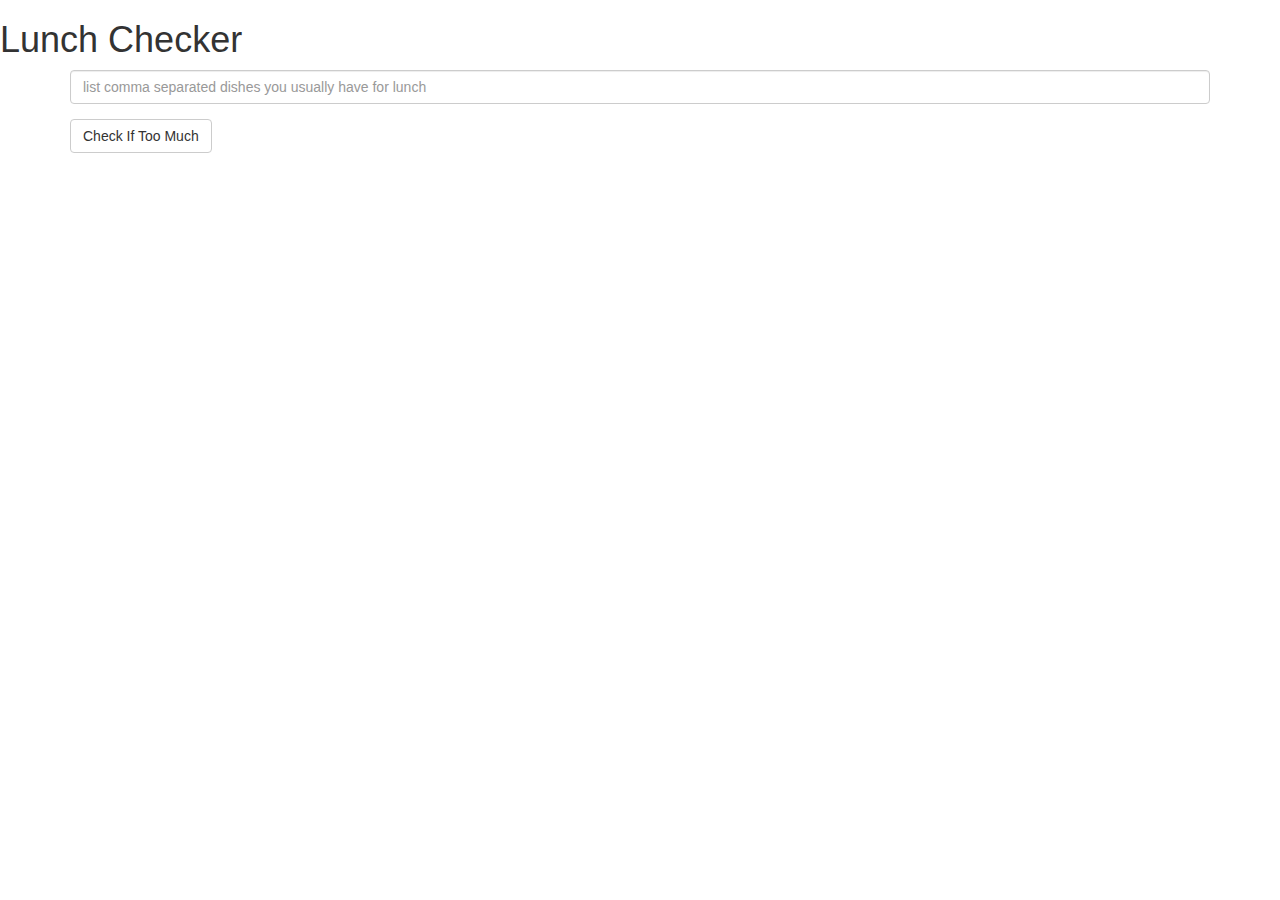
<file: module1_solution/index.html>
<!doctype html>
<html lang="en">
  <head>
    <title>Lunch Checker</title>
    <meta name="viewport" content="width=device-width, initial-scale=1">
    <link rel="stylesheet" href="styles/bootstrap.min.css">
    <style>
      .message { font-size: 1.3em; font-weight: bold; }
    </style>
  </head>
<body ng-app="LunchCheck">

     <h1>Lunch Checker</h1>
   <div class="container" ng-controller="LunchCheckController">
         <div class="form-group">
             <input id="lunch-menu" type="text" ng-model="menu"
             placeholder="list comma separated dishes you usually have for lunch"
             class="form-control">
         </div>
         <div class="form-group">
             <button class="btn btn-default" ng-click="sayMessage()">Check If Too Much</button>
         </div>
         <div class="form-group message">
        <span ng-bind="message"></span>
         </div>
   </div>
<script src="angular.min.js"></script>
<script src="app.js"></script>
</body>
</html>
</file>
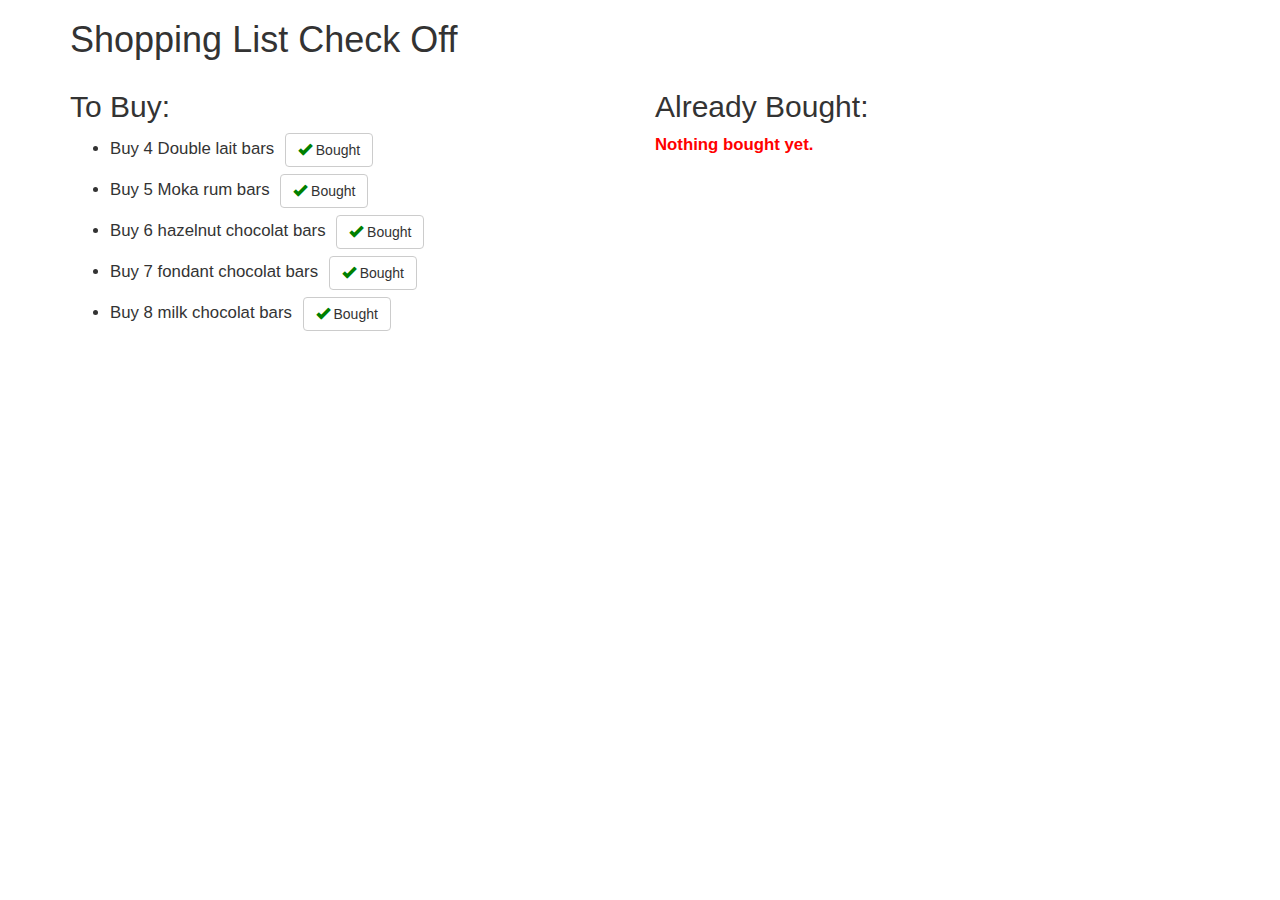
<file: module2_solution/index.html>
<!doctype html>
<html lang="en">
  <head>
    <title>Shopping List Check Off</title>
    <meta name="viewport" content="width=device-width, initial-scale=1">
    <link rel="stylesheet" href="styles/bootstrap.min.css">
    <style>
      .emptyMessage {
        font-weight: bold;
        color: red;
        font-size: 1.2em;
      }
      li {
        margin-bottom: 7px;
        font-size: 1.2em;
      }
      li > button {
        margin-left: 6px;
      }
      button > span {
        color: green;
      }
    </style>
  </head>
<body ng-app="ShoppingListCheckOff">
  <div class="container">
  <h1>Shopping List Check Off</h1>

  <div class="row">

    <!-- To Buy List -->
    <div class="col-md-6" ng-controller="ToBuyController as toBuy">
     <h2>To Buy:</h2>
     <ul >
       <li ng-repeat="item in toBuy.list">Buy <span ng-bind="item.quantity"></span> <span ng-bind="item.name"></span>s <button class="btn btn-default" ng-click ="toBuy.buy($index)"><span class="glyphicon glyphicon-ok"></span> Bought</button></li>
     </ul>
     <div class="emptyMessage" ng-if="toBuy.hasAnEmptyList.isTrue">Everything is bought!</div>
    </div>

    <!-- Already Bought List -->
    <div class="col-md-6" ng-controller="AlreadyBoughtController as alreadyBought">
     <h2>Already Bought:</h2>
     <ul>
       <li ng-repeat="item in alreadyBought.list">  Bought <span ng-bind="item.quantity"></span> <span ng-bind="item.name"></span> </li>
     </ul>
    
     <div class="emptyMessage" ng-if="alreadyBought.hasAnEmptyList.isTrue">Nothing bought yet.</div>
    </div>
  </div>
</div>
<script src="angular.min.js"></script>
<script src="app.js"></script>
</body>
</html>
</file>
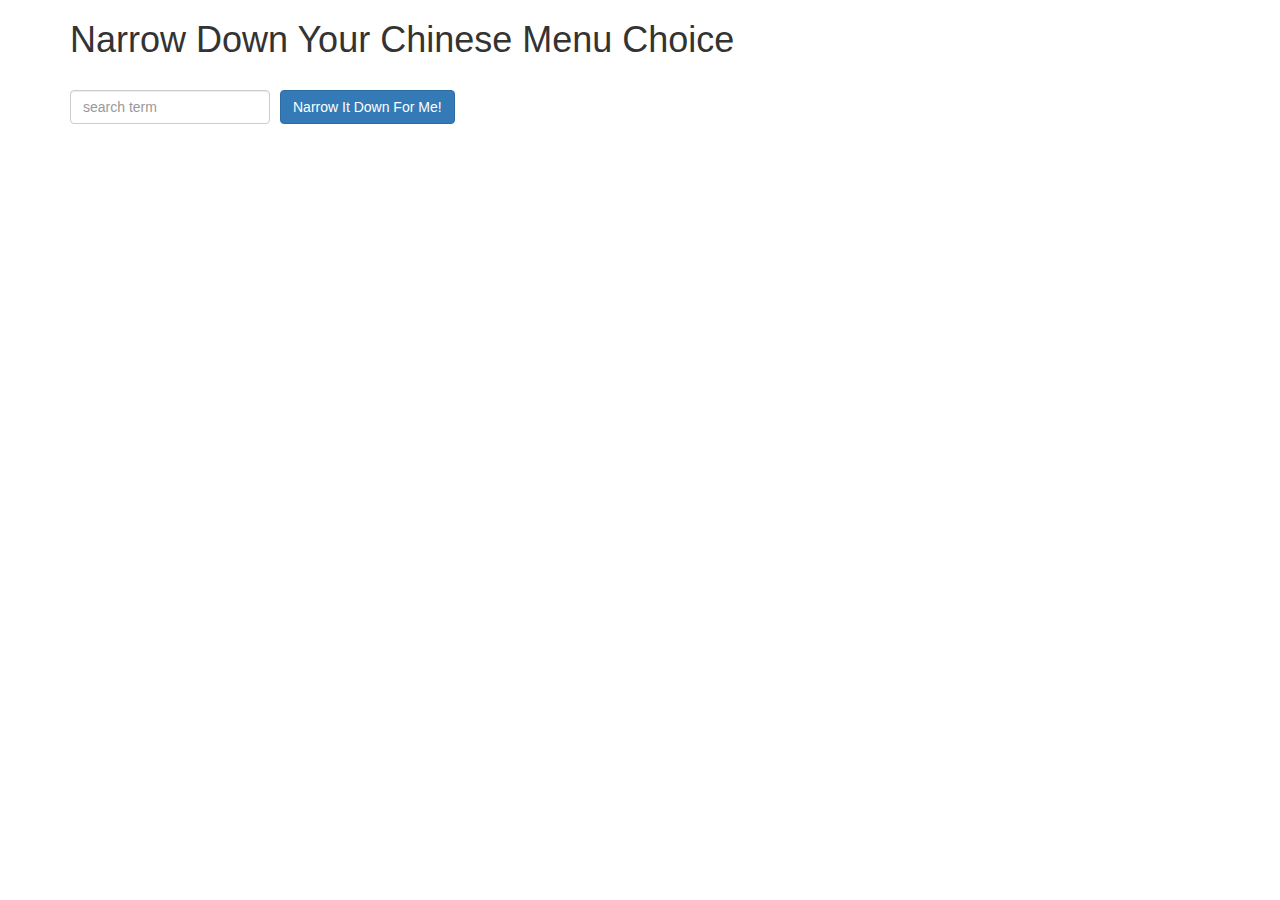
<file: module3_solution/index.html>
<!doctype html>
<html lang="en">
<head>
  <title>Narrow Down Your Menu Choice</title>
  <meta name="viewport" content="width=device-width, initial-scale=1">
  <link rel="stylesheet" href="styles/bootstrap.min.css">
  <link rel="stylesheet" href="styles/styles.css">
</head>
<body ng-app="NarrowItDownApp">
  <div class="container" ng-controller="NarrowItDownController as searchForm">
    <h1>Narrow Down Your Chinese Menu Choice</h1>

    <div class="form-group" >
      <input type="text" ng-model="searchForm.searchTerm" placeholder="search term" class="form-control">
    </div>
    <div class="form-group narrow-button">
      <button class="btn btn-primary" ng-click="searchForm.searchForFood(searchForm.searchTerm);" >Narrow It Down For Me!</button>
    </div>

      <!-- Bonus loader (see Bonus section of the assignment) -->
    <items-loader-indicator></items-loader-indicator>

    <!-- found-items should be implemented as a component -->
    <found-items found-items="searchForm.foundItems"  on-remove="searchForm.removeMenuItem(index)" ></found-items>
  </div>
  <script src="angular.min.js"></script>
  <script src="app.js"></script>
</body>
</html>
</file>
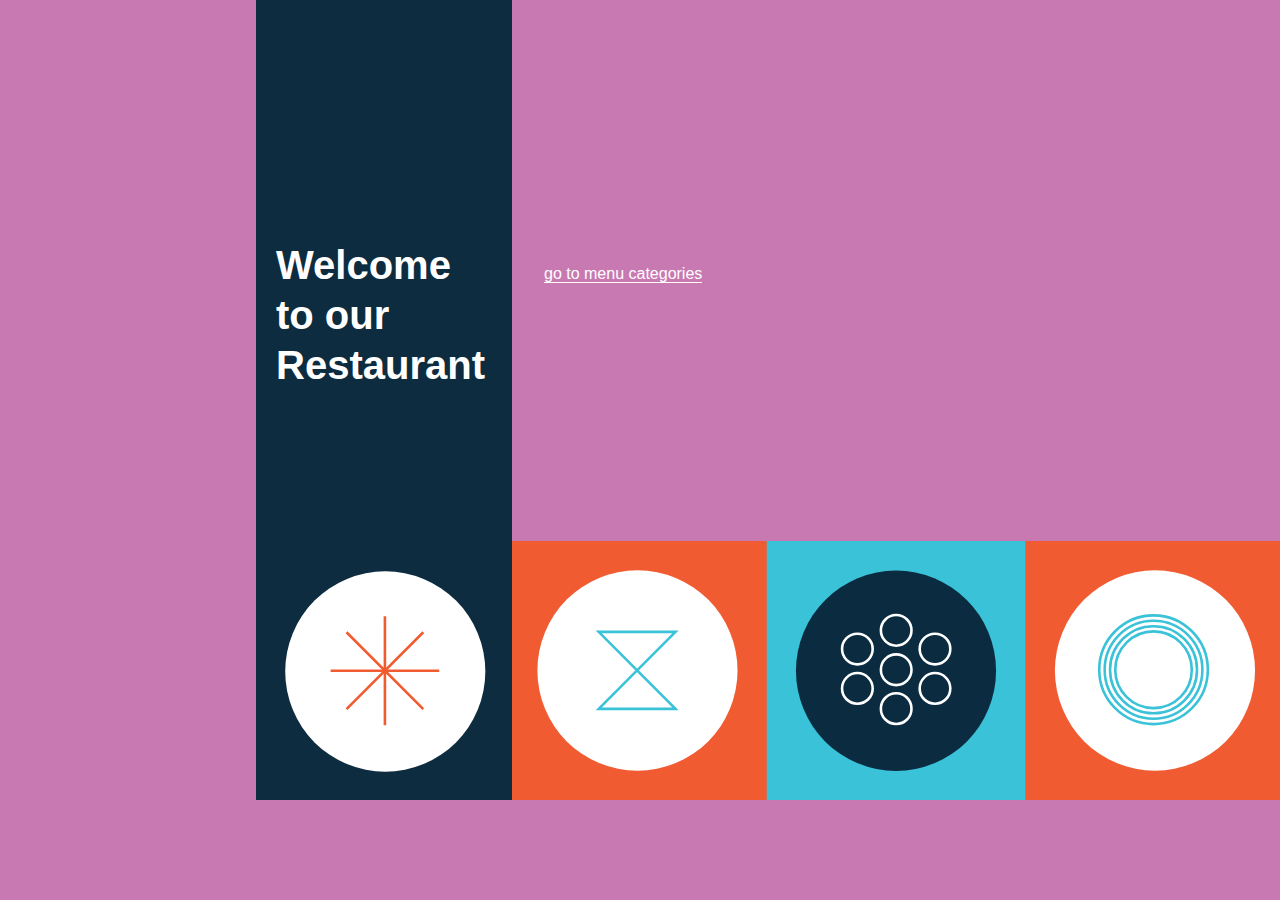
<file: module4_solution/index.html>
<!doctype html>
<html>
<head>
<meta charset="utf-8">
<title>Restaurant menu app</title>
<link rel="stylesheet" type="text/css" href="css/style.css">
</head>
<body ng-app="MenuApp">
  <div class="page-wrapper">
<ui-view></ui-view>
</div>
<script src="lib/angular.js"></script>
<script src="lib/angular-ui-router.min.js"></script>

<script src="src/menuapp/menuapp.module.js"></script>
<script src="src/menuapp/routes.js"></script>
<script src="src/menuapp/categories/categoriesstatecontroller.js"></script>
<script src="src/menuapp/categories/categories.component.js"></script>
<script src="src/menuapp/items/itemsstatecontroller.js"></script>
<script src="src/menuapp/items/items.component.js"></script>

<script src="src/menudata/data.module.js"></script>
<script src="src/menudata/menudata.service.js"></script>
</body>
</html>
</file>
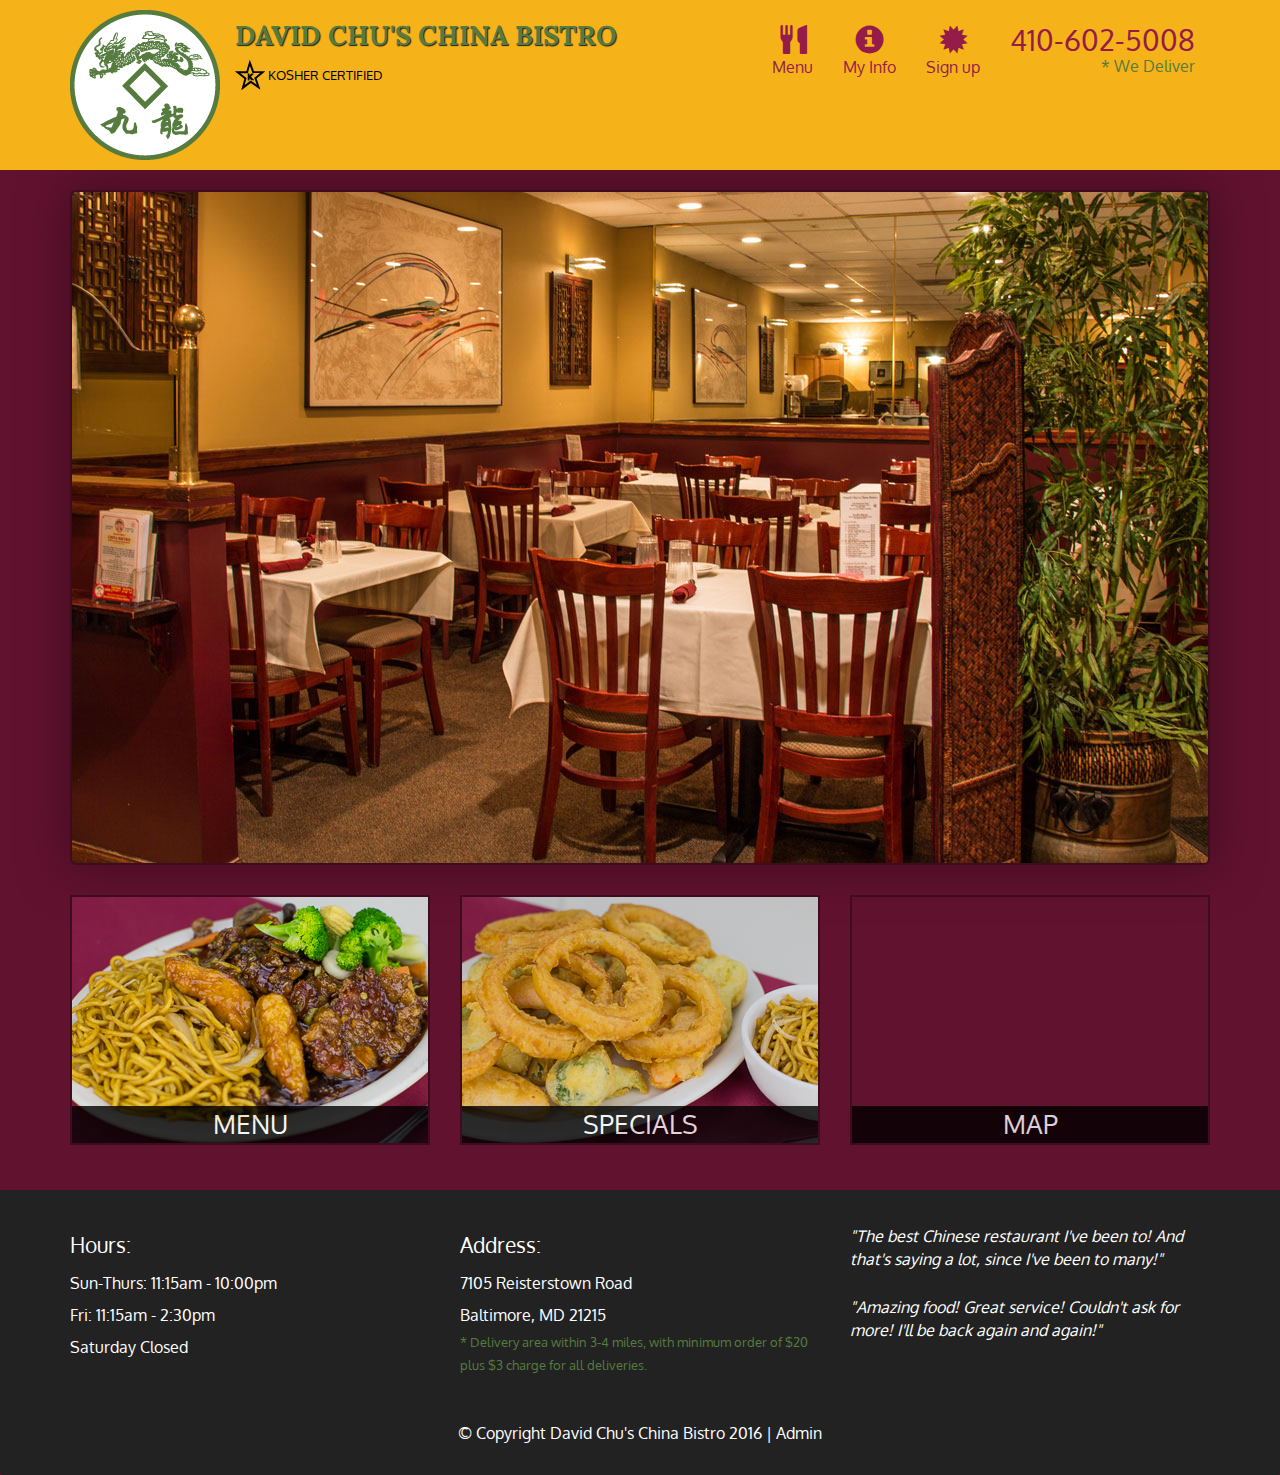
<file: module5_solution/index.html>
<!DOCTYPE html>
<html lang="en">
  <head>
    <meta charset="utf-8">
    <meta http-equiv="X-UA-Compatible" content="IE=edge">
    <meta name="viewport" content="width=device-width, initial-scale=1">
    <title>David Chu's China Bistro</title>
    <link href='https://fonts.googleapis.com/css?family=Oxygen:400,300,700' rel='stylesheet' type='text/css'>
    <link href='https://fonts.googleapis.com/css?family=Lora' rel='stylesheet' type='text/css'>
    <link rel="stylesheet" href="css/bootstrap.min.css">
    <link rel="stylesheet" href="css/restaurant.css">
    <link rel="stylesheet" href="css/common.css">
  </head>
  <body ng-app="restaurant" ng-strict-di>

    <!-- Fixed position loading indicator -->
    <loading class="loading-indicator"></loading>

    <header>
      <nav id="header-nav" class="navbar navbar-default">
        <div class="container">
          <div class="navbar-header">
            <a href="index.html" class="pull-left visible-md visible-lg">
              <div id="logo-img" alt="Logo image"></div>
            </a>

            <div class="navbar-brand">
              <a href="index.html"><h1>David Chu's China Bistro</h1></a>
              <p>
              <img src="images/star-k-logo.png" alt="Kosher certification">
              <span>Kosher Certified</span>
              </p>
            </div>

            <button id="navbarToggle" type="button" class="navbar-toggle collapsed" data-toggle="collapse" data-target="#collapsable-nav" aria-expanded="false">
              <span class="sr-only">Toggle navigation</span>
              <span class="icon-bar"></span>
              <span class="icon-bar"></span>
              <span class="icon-bar"></span>
            </button>
          </div>

          <div id="collapsable-nav" class="collapse navbar-collapse">
            <ul id="nav-list" class="nav navbar-nav navbar-right">
              <li id="navHomeButton" class="visible-xs">
                <a href="index.html">
                  <span class="glyphicon glyphicon-home"></span> Home</a>
              </li>
              <li id="navMenuButton" ui-sref-active="active">
                <a ui-sref="public.menu">
                  <span class="glyphicon glyphicon-cutlery"></span><br class="hidden-xs"> Menu</a>
              </li>
              <li>
                <a ui-sref="public.userinfo">
                  <span class="glyphicon glyphicon-info-sign"></span><br class="hidden-xs">My Info</a>
              </li>
              <li>
                <a ui-sref="public.optin">
                  <span class="glyphicon glyphicon-certificate"></span><br class="hidden-xs">Sign up</a>
              </li>
              <li id="phone" class="hidden-xs">
                <a href="tel:410-602-5008">
                  <span>410-602-5008</span></a><div>* We Deliver</div>
              </li>
            </ul><!-- #nav-list -->
          </div><!-- .collapse .navbar-collapse -->
        </div><!-- .container -->
      </nav><!-- #header-nav -->
    </header>

    <div id="call-btn" class="visible-xs">
      <a class="btn" href="tel:410-602-5008">
        <span class="glyphicon glyphicon-earphone"></span>
        410-602-5008
      </a>
    </div>
    <div id="xs-deliver" class="text-center visible-xs">* We Deliver</div>

    <ui-view>
      <div class="text-center initial-loading">
        <h2>Loading Site...</h2>
      </div>
    </ui-view>

    <footer class="panel-footer">
      <div class="container">
        <div class="row">
          <section id="hours" class="col-sm-4">
            <span>Hours:</span><br>
            Sun-Thurs: 11:15am - 10:00pm<br>
            Fri: 11:15am - 2:30pm<br>
            Saturday Closed
            <hr class="visible-xs">
          </section>
          <section id="address" class="col-sm-4">
            <span>Address:</span><br>
            7105 Reisterstown Road<br>
            Baltimore, MD 21215
            <p>* Delivery area within 3-4 miles, with minimum order of $20 plus $3 charge for all deliveries.</p>
            <hr class="visible-xs">
          </section>
          <section id="testimonials" class="col-sm-4">
            <p>"The best Chinese restaurant I've been to! And that's saying a lot, since I've been to many!"</p>
            <p>"Amazing food! Great service! Couldn't ask for more! I'll be back again and again!"</p>
          </section>
        </div>
        <div class="text-center">
          &copy; Copyright David Chu's China Bistro 2016 |
          <a ui-sref="admin.auth">Admin</a></div>
      </div>
    </footer>

    <!-- Libs -->
    <script src="lib/jquery-2.1.4.min.js"></script>
    <script src="lib/bootstrap.min.js"></script>
    <script src="lib/angular.min.js"></script>
    <script src="lib/angular-ui-router.min.js"></script>

    <!-- Main Restaurant Module -->
    <script src="src/restaurant.module.js"></script>

    <!-- Common Module -->
    <script src="src/common/common.module.js"></script>
    <script src="src/common/loading/loading.component.js"></script>
    <script src="src/common/loading/loading.interceptor.js"></script>
    <script src="src/common/menu.service.js"></script>
        <script src='src/common/isexistinglncombination.directive.js'></script>

    <!-- Public Module -->
    <script src="src/public/public.module.js"></script>
    <script src="src/public/public.routes.js"></script>
    <script src="src/public/menu/menu.controller.js"></script>
    <script src="src/public/menu-category/menu-category.component.js"></script>
    <script src="src/public/menu-items/menu-items.controller.js"></script>
    <script src="src/public/menu-item/menu-item.component.js"></script>
<script src="src/public/newsletteroptin/optincontroller.js"></script>
<script src="src/public/userinfo/userinfo.controller.js"></script>
<script src="src/public/userinfo/registration.service.js"></script>
    <!-- ADMIN SITE -->

    <!--Application files -->

  </body>

</html>
</file>
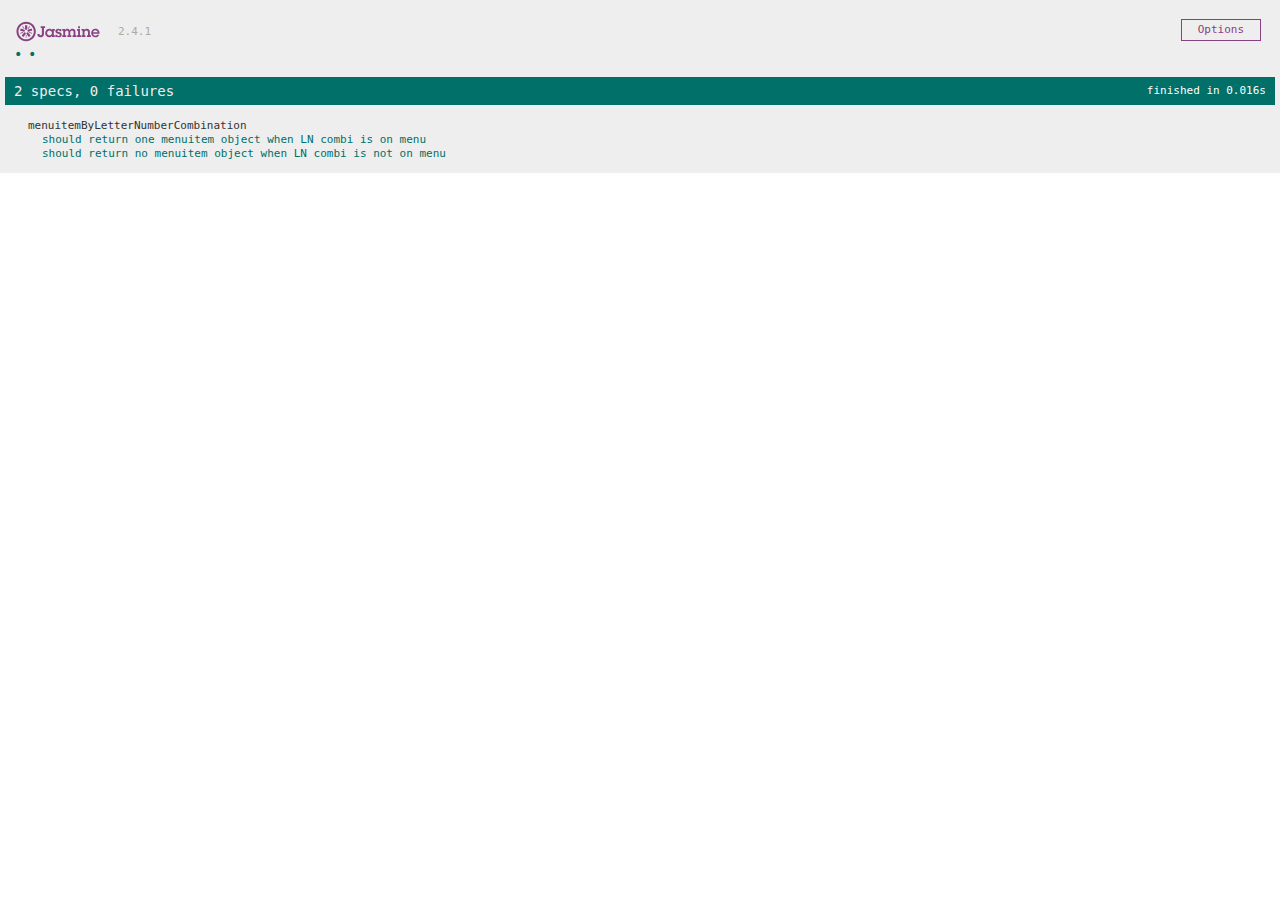
<file: module5_solution/specs/SpecRunner.html>
<!DOCTYPE html>
<html>
<head>
  <meta charset="utf-8">
  <title>Jasmine Spec Runner v2.4.1</title>

  <link rel="shortcut icon" type="image/png" href="lib/jasmine-2.4.1/jasmine_favicon.png">
  <link rel="stylesheet" href="../lib/jasmine-2.4.1/jasmine.css">

  <script src="../lib/jasmine-2.4.1/jasmine.js"></script>
  <script src="../lib/jasmine-2.4.1/jasmine-html.js"></script>
  <script src="../lib/jasmine-2.4.1/boot.js"></script>

  <!-- include source files here... -->
  <script src="../lib/angular.min.js"></script>
  <script src="../lib/angular-mocks.js"></script>
  <script src="../src/common/common.module.js"></script>
  <script src="../src/common/loading/loading.interceptor.js"></script>
  <script src="../src/common/menu.service.js"></script>
  <script src="../src/common/loading/loading.component.js"></script>

  <!-- include spec files here... -->
  <script src="../src/common/menu.spec.js"></script>

</head>

<body>
</body>
</html>
</file>
<file: module3_solution/styles/styles.css>
h1 {
  margin-bottom: 30px;
}
input[type="text"] {
  width: 200px;
  float: left;
}
.narrow-button {
  float: left;
  margin-left: 10px;
}
found-items{
  display:block;
  clear:left;
}
.loader {
  display: none;
  margin-left: 5px;
  font-size: 10px;
  float: left;
  border-top: 1.1em solid rgba(147, 147, 147, 0.2);
  border-right: 1.1em solid rgba(147, 147, 147, 0.2);
  border-bottom: 1.1em solid rgba(147, 147, 147, 0.2);
  border-left: 1.1em solid #676767;
  -webkit-transform: translateZ(0);
  -ms-transform: translateZ(0);
  transform: translateZ(0);
  -webkit-animation: load8 1.1s infinite linear;
  animation: load8 1.1s infinite linear;
}
.loader,
.loader:after {
  border-radius: 50%;
  width: 3em;
  height: 3em;
}
@-webkit-keyframes load8 {
  0% {
    -webkit-transform: rotate(0deg);
    transform: rotate(0deg);
  }
  100% {
    -webkit-transform: rotate(360deg);
    transform: rotate(360deg);
  }
}
@keyframes load8 {
  0% {
    -webkit-transform: rotate(0deg);
    transform: rotate(0deg);
  }
  100% {
    -webkit-transform: rotate(360deg);
    transform: rotate(360deg);
  }
}
</file>
<file: module4_solution/css/style.css>
/* css Zen Garden submission 221 - 'Mid Century Modern', by Andrew Lohman, http://www.andrewlohman.com/  */
/* css released under Creative Commons License - http://creativecommons.org/licenses/by-nc-sa/1.0/  */

/* TYPEKIT_KIT_ID: vzq4ipz */

/*
==========================================================================
Reset
==========================================================================
*/

/*! normalize.css v2.1.0 | MIT License | git.io/normalize */
article,aside,details,figcaption,figure,footer,header,hgroup,main,nav,section,summary {display: block;}
audio,canvas,video {display: inline-block;}
audio:not([controls]) {display: none;height: 0;}
[hidden] {display: none;}
html {font-family: sans-serif;-webkit-text-size-adjust: 100%;-ms-text-size-adjust: 100%;}
body {margin: 0;}
a:focus {outline: thin dotted;color: #ffffff;}
a:active,a:hover {outline: 0;color: #ffffff;border-bottom: 1px dotted;}
h1 {font-size: 2em;margin: 0.67em 0;}
abbr[title] {border-bottom: 1px dotted;}
b,strong {font-weight: bold;}
dfn {font-style: italic;}
hr {-moz-box-sizing: content-box;box-sizing: content-box;height: 0;}
mark {background: #ff0;color: #000;}
code,kbd,pre,samp {font-family: monospace, serif;font-size: 1em;}
pre {white-space: pre-wrap;}
q {quotes: "\201C" "\201D" "\2018" "\2019";}
small {font-size: 80%;}
sub,sup {font-size: 75%;line-height: 0;position: relative;vertical-align: baseline;}
sup {top: -0.5em;}
sub {bottom: -0.25em;}
img {border: 0;}
svg:not(:root) {overflow: hidden;}
figure {margin: 0;}
fieldset {border: 1px solid #c0c0c0;margin: 0 2px;padding: 0.35em 0.625em 0.75em;}
legend {border: 0;padding: 0;}
button,input,select,textarea {font-family: inherit;font-size: 100%;margin: 0;}
button,input {line-height: normal;}
button,select {text-transform: none;}
button,html input[type="button"],input[type="reset"],input[type="submit"] {-webkit-appearance: button;cursor: pointer;}
button[disabled],html input[disabled] {cursor: default;}
input[type="checkbox"],input[type="radio"] {box-sizing: border-box;padding: 0;}
input[type="search"] {-webkit-appearance: textfield;-moz-box-sizing: content-box;-webkit-box-sizing: content-box;box-sizing: content-box;}
input[type="search"]::-webkit-search-cancel-button,
input[type="search"]::-webkit-search-decoration {-webkit-appearance: none;}
button::-moz-focus-inner,input::-moz-focus-inner {border: 0;padding: 0;}
textarea {overflow: auto;vertical-align: top;}
table {border-collapse: collapse;border-spacing: 0;}

/*
==========================================================================
Some globals
==========================================================================
*/
abbr[title],
acronym[title] {
  border-bottom-width: 0;
}
html,
body {
  font-family: "ff-meta-web-pro", sans-serif;
  text-rendering: optimizeLegibility;
  font-size: 100%;
  line-height: 26px;
  background: #c879b2;
  background-size: 60%;
  color: #0d2c40;
}
a {
color: #ffffff;
  text-decoration: none;
  border-bottom: 1px solid #0d2c40;
  -webkit-transition: all 0.2s ease-out;
  -moz-transition: all 0.2s ease-out;
  -o-transition: all 0.2s ease-out;
  -ms-transition: all 0.2s ease-out;
  transition: all 0.2s ease-out;
}
a:hover {
  color: color: #ffffff;;
  border-bottom: 1px solid  #ffffff;);
}
/*
==========================================================================
Page wrapper
==========================================================================
*/
.page-wrapper {
  position: relative;
   z-index:2; ;
  width: 100%;
  max-width: 120em;
  margin: 0 auto;
  padding: 0;
  overflow: hidden;
  -webkit-box-sizing: border-box;
  -moz-box-sizing: border-box;
  box-sizing: border-box;
}
/*
==========================================================================
Intro
==========================================================================
*/
.intro {
  overflow: hidden;
}
.intro header {
  position: relative;
  background: #c879b2;
  overflow: hidden;
  width: 40%;
  height: 50em;
  float: left;
  -webkit-transition: all 0.4s ease;
  -moz-transition: all 0.4s ease;
  -o-transition: all 0.4s ease;
  -ms-transition: all 0.4s ease;
  transition: all 0.4s ease;
}
  @media (max-width: 70em) {
    .intro header {
      background: #f15a30;
      width: 100%;
      height: 27em;
    }
  }
  @media (max-width: 53em) {
    .intro header {
      height: 20em;
    }
  }

.intro h1 {
  position: relative;
  background: #0d2c40 url(../images/icon-star.svg) no-repeat left bottom;
  background-size: 101%;
  float: right;
  color: #ffffff;
  font-size: 250%;
  line-height: 1.25em;
  width: 50%;
  height: 20.019em;
  margin: 0 0 0 0;
  padding: 6em 0.5em 0 0.5em;
  -webkit-box-sizing: border-box;
  -moz-box-sizing: border-box;
  box-sizing: border-box;
}
  @media (max-width: 70em) {
    .intro header h2 {
      background: #0d2c40 url(../images/icon-star.svg) no-repeat left bottom;
      background-size: 49%;
      width: 66.666%;
      height: 11em;
      padding: 1em 0.5em 0 0.5em;
    }
  }
  @media (max-width: 53em) {
    .intro header h2 {
      background: #0d2c40 url(../images/icon-star.svg) no-repeat left bottom;
      background-size: 49%;
      font-size: 200%;
      width: 66.666%;
      height: 10em;
      padding: 1em 0.5em 0 0.5em;
    }
  }
.intro .summary {
  font-size: 100%;
  color: #ffffff;
  width: 60%;
  float: left;
  background: #c879b2 url(../images/icons-3-pack.svg);
  background-repeat: no-repeat;
  background-position: center bottom;
  background-size: 101%;
  height: 50em;
  margin: 0;
  padding: 16.3em 2em 10em 2em;
  -webkit-box-sizing: border-box;
  -moz-box-sizing: border-box;
  box-sizing: border-box;
}
  @media (max-width: 70em) {
    .intro .summary {
      width: 100%;
      height: auto;
      padding: 2em 1em 37% 1em;
    }
  }
.intro .summary p {
  padding: 0 40% 2em 0 ;
  margin: 0;
}
  @media (max-width: 70em) {
    .intro .summary p {
      padding: 0 0 1em 35%;
    }
  }
  @media (max-width: 53em) {
    .intro .summary p {
      padding: 0 0 1em 0;
    }
  }
.intro .summary a {
  color: #ffffff;
  text-decoration: none;
  border-bottom: 1px solid #ffffff;
}
.intro .summary a:hover {
  color: rgba(0, 0, 0, 0.4);
  border-bottom: 1px solid rgba(0, 0, 0, 0.4);
}
.intro .preamble {
  position: relative;
  float: left;
  width: 60.1%;
  margin: 0 0 0 20%;
  padding: 8em 0.5em 32em 0;
  -webkit-box-sizing: border-box;
  -moz-box-sizing: border-box;
  box-sizing: border-box;
}
  @media (max-width: 70em) {
    .intro .preamble {
      width: 100%;
      margin: 0 0 0 0;
      padding: 2em 1em 28em 1em;
    }
  }
  @media (max-width: 53em) {
    .intro .preamble {
      overflow: hidden;
      width: 100%;
      margin: 0;
      padding: 0 1em;
    }
  }
.intro .preamble h3 {
  font-size: 150%;
  margin-right: 35%;
}
  @media (max-width: 53em) {
    .intro .preamble h3 {
      margin-right: 0;
    }
  }
.intro .preamble p {
  margin-right: 35%;
}
  @media (max-width: 53em) {
    .intro .preamble p {
      margin-right: 0;
    }
  }
.intro .preamble p:last-child {
  position: absolute;
  z-index: 2;
  color: #ffffff;
  background: rgba(0, 188, 217, 0.8);
  width: 33.650%;
  top: -1em;
  right: 0;
  margin-right: 0;
  padding: 10em 1em 20em 1em;
  -webkit-box-sizing: border-box;
  -moz-box-sizing: border-box;
  box-sizing: border-box;
}
  @media (max-width: 70em) {
    .intro .preamble p:last-child {
      background: rgba(239, 54, 5, 0.8);
      width: 33.250%;
      padding: 6em 1em 10em 1em;
    }
  }
  @media (max-width: 53em) {
    .intro .preamble p:last-child {
      color: #0d2c40;
      background: transparent;
      position: relative;
      top: 0;
      width: 100%;
      padding: 0;
    }
  }
/*
==========================================================================
Main
==========================================================================
*/
.main {
  background: url(mid-century-1.jpg) no-repeat center center;
  -webkit-background-size: cover;
  -moz-background-size: cover;
  -o-background-size: cover;
  background-size: cover;
  z-index: 1;
  top: -25em;
  margin-bottom: 1em;
  padding: 20em 0;
  position: relative;
}
  @media (max-width: 70em) {
    .main {
      top: -25em;
    }
  }
  @media (max-width: 53em) {
    .main {
      background: #f6efe5;
      top: 0;
      padding: 0;
    }
  }
.main footer {
  display: block;
  position: absolute;
  left: 1em;
  bottom: 1em;
  width: 20%;
  padding: 0;
  -webkit-box-sizing: border-box;
  -moz-box-sizing: border-box;
  box-sizing: border-box;
}
  @media (max-width: 53em) {
    .main footer {
      display: inline;
      position: relative;
      top: 1em;
      left: 0;
      bottom: 0;
      width: 100%;
      padding: 0 0 0 0.5em;
    }
  }
.main footer a {
  margin: 0 0.25em;
  display: block;
  border-bottom: 0px solid transparent;
}
  @media (max-width: 53em) {
    .main footer a {
      display: inline;
    }
  }
  ul{
  list-style-type:none;
}
.category {
  background: #0d2c40 url(../images/icon-half.svg);
  background-repeat: no-repeat;
  background-position: right center;
  background-size: 40%;
  position: relative;
  color: #ffffff;
  margin: 0;
  padding: 2em 1em;
  padding-bottom:30em;
  -webkit-box-sizing: border-box;
  -moz-box-sizing: border-box;
  box-sizing: border-box;
}
  @media (max-width: 70em) {
    .main .explanation {
      width: 66.666%;
      margin: 0;
    }
  }
  @media (max-width: 53em) {
    .main .explanation {
      background: #0d2c40;
      width: 100%;
      margin: 0;
      padding: 1em;
    }
  }
.category h1 {
  position: absolute;
  float:left;
  color: #ffffff;
  display:block;
  font-size: 150%;
  line-height: 2em;
  top: 12em;
  left: -4.5em;
  margin: 0;
  padding: 1em;
  -webkit-box-sizing: border-box;
  -moz-box-sizing: border-box;
  box-sizing: border-box;
  -webkit-transform: rotate(-90deg);
  -moz-transform: rotate(-90deg);
  -ms-transform: rotate(-90deg);
  -o-transform: rotate(-90deg);
  filter: progid:DXImageTransform.Microsoft.BasicImage(rotation=3);
}
  @media (max-width: 53em) {
    .main .explanation h3 {
      position: relative;
      font-size: 150%;
      top: 0;
      left: 0;
      padding: 0;
      -webkit-transform: rotate(0deg);
      -moz-transform: rotate(0deg);
      -ms-transform: rotate(0deg);
      -o-transform: rotate(0deg);
      filter: progid:DXImageTransform.Microsoft.BasicImage(rotation=0);
    }
  }
.category ul {
  width: 60%;
  padding-left: 15%;
}
  @media (max-width: 70em) {
    .main .explanation p {
      width: 66%;
      padding-left: 15%;
    }
  }
  @media (max-width: 53em) {
    .main .explanation p {
      width: 100%;
      padding-left: 0;
    }
  }
.main .participation {
  background: #f6efe5;
  position: absolute;
  right: 40%;
  z-index: 2;
  margin-top: 14em;
  width: 40%;
  padding: 1em;
  -webkit-box-sizing: border-box;
  -moz-box-sizing: border-box;
  box-sizing: border-box;
}
  @media (max-width: 70em) {
    .main .participation {
      margin-top: 20em;
      width: 66.866%;
      right: 33.200%;
    }
  }
  @media (max-width: 53em) {
    .main .participation {
      position: relative;
      margin-top: 0;
      width: 100%;
      right: 0;
    }
  }
.main .participation h3 {
  font-size: 150%;
}
.main .benefits {
  background: rgba(0, 188, 217, 0.8) url(icon-circles.svg) no-repeat left top;
  background-size: 100%;
  position: absolute;
  right: 20%;
  z-index: 2;
  margin-top: 3em;
  margin-left: 0;
  width: 20%;
  padding: 22em 1em 25em 1em;
  -webkit-box-sizing: border-box;
  -moz-box-sizing: border-box;
  box-sizing: border-box;
}
  @media (max-width: 70em) {
    .main .benefits {
      right: 0;
      width: 33.250%;
      margin-top: 12em;
      padding: 21em 1em 24em 1em;
    }
  }
  @media (max-width: 53em) {
    .main .benefits {
      background: rgba(0, 188, 217, 0.8) url(icon-circles.svg) no-repeat center top;
      background-size: 33%;
      position: relative;
      right: 0;
      width: 100%;
      margin-top: 0;
      padding: 11em 1em 1em 1em;
    }
  }
  @media (max-width: 33em) {
    .main .benefits {
      background: rgba(0, 188, 217, 0.8) url(icon-circles.svg) no-repeat center top;
      background-size: 33%;
      position: relative;
      right: 0;
      width: 100%;
      margin-top: 0;
      padding: 7em 1em 1em 1em;
    }
  }
.main .benefits h3 {
  font-size: 150%;
}
.main .requirements {
  position: absolute;
  -moz-column-count: 2;
  -moz-column-gap: 2em;
  -webkit-column-count: 2;
  -webkit-column-gap: 2em;
  right: 0;
  z-index: 2;
  margin: 60em 0 0 0;
  width: 60%;
  padding: 1em 0 0 0;
  -webkit-box-sizing: border-box;
  -moz-box-sizing: border-box;
  box-sizing: border-box;
}
  @media (max-width: 70em) {
    .main .requirements {
      position: absolute;
      margin: 65em 0 0 0;
      width: 75%;
      -moz-column-count: 1;
      -moz-column-gap: 1em;
      -webkit-column-count: 1;
      -webkit-column-gap: 1em;
    }
  }
  @media (max-width: 53em) {
    .main .requirements {
      position: relative;
      width: 100%;
      margin: 0;
      padding: 1em;
    }
  }
.main .requirements h3 {
  position: absolute;
  z-index: 3;
  font-size: 300%;
  line-height: 2em;
  top: 0em;
  left: -6em;
  margin: 0;
  padding: 1em;
  -webkit-box-sizing: border-box;
  -moz-box-sizing: border-box;
  box-sizing: border-box;
  -webkit-transform: rotate(-90deg);
  -moz-transform: rotate(-90deg);
  -ms-transform: rotate(-90deg);
  -o-transform: rotate(-90deg);
  filter: progid:DXImageTransform.Microsoft.BasicImage(rotation=3);
}
  @media (max-width: 53em) {
    .main .requirements h3 {
      position: relative;
      font-size: 150%;
      left: 0em;
      padding: 0;
      -webkit-transform: rotate(0deg);
      -moz-transform: rotate(0deg);
      -ms-transform: rotate(0deg);
      -o-transform: rotate(0deg);
      filter: progid:DXImageTransform.Microsoft.BasicImage(rotation=0);
    }
  }
.main .requirements p {
  margin: 0 1em 1em 1em;
}
  @media (max-width: 53em) {
    .main .requirements p {
      margin: 0 0 1em 0;
    }
  }
.main .requirements::before {
  content: "";
  position: absolute;
  top: 0;
  left: -60%;
  background: url(mid-century-2.jpg) no-repeat left center;
  -webkit-background-size: cover;
  -moz-background-size: cover;
  -o-background-size: cover;
  z-index: 2;
  width: 60%;
  height: 40em;
  margin-top: 0;
  padding: 1em;
  -webkit-box-sizing: border-box;
  -moz-box-sizing: border-box;
  box-sizing: border-box;
}
  @media (max-width: 70em) {
    .main .requirements::before {
      left: -66.666%;
      width: 66.6666%;
      height: 45em;
    }
  }
/*
==========================================================================
Sidebar
==========================================================================
*/
.sidebar {
  margin-top: 55em;
  padding-top: 20em;
  background: #c879b2;
  overflow: hidden;
}
  @media (max-width: 70em) {
    .sidebar {
      margin-top: 65em;
    }
  }
  @media (max-width: 53em) {
    .sidebar {
      margin-top: 2em;
      padding-top: 2em;
    }
  }
.sidebar .design-selection h3 {
  color: #ffffff;
  font-size: 150%;
  line-height: 1em;
  width: 20%;
  float: left;
  padding: 5em 1em;
  text-align: left;
  -webkit-box-sizing: border-box;
  -moz-box-sizing: border-box;
  box-sizing: border-box;
}
  @media (max-width: 70em) {
    .sidebar .design-selection h3 {
      width: 100%;
      padding: 0 1em;
      text-align: right;
    }
  }
  @media (max-width: 53em) {
    .sidebar .design-selection h3 {
      text-align: left;
    }
  }
.sidebar .design-selection nav {
  width: 80%;
  margin-left: 20%;
  padding: 1em 0 2em 0;
}
  @media (max-width: 70em) {
    .sidebar .design-selection nav {
      width: 100%;
      margin-left: 0;
    }
  }
.sidebar .design-selection nav ul {
  padding: 0;
}
.sidebar .design-selection nav ul li {
  display: inline-block;
  list-style: none;
  color: #ffffff;
  width: 25%;
  float: left;
  padding: 10em 1em 2em 1em;
  -webkit-box-sizing: border-box;
  -moz-box-sizing: border-box;
  box-sizing: border-box;
  text-align: left;
}
  @media (max-width: 53em) {
    .sidebar .design-selection nav ul li {
      width: 100%;
      padding: 5em 1em 2em 1em;
    }
  }
.sidebar .design-selection nav ul li a {
  color: #ffffff;
  text-decoration: none;
  display: block;
  border-bottom: 0 solid transparent;
}
  @media (max-width: 53em) {
    .sidebar .design-selection nav ul li a {
      display: inline;
    }
  }
.sidebar .design-selection nav ul li a:hover {
  color: rgba(0, 0, 0, 0.4);
  border-bottom: 0 solid transparent;
}
.sidebar .design-selection nav ul li:nth-child(1) {
  background: #0d2c40;
  margin-top: -29em;
  padding: 39em 1em 2em 1em;
}
  @media (max-width: 53em) {
    .sidebar .design-selection nav ul li:nth-child(1) {
      margin-top: 0;
      padding: 5em 1em 2em 1em;
    }
  }
.sidebar .design-selection nav ul li:nth-child(2) {
  background: #f15a30;
}
.sidebar .design-selection nav ul li:nth-child(3) {
  background: #31c5da;
}
.sidebar .design-selection nav ul li:nth-child(4) {
  background: #f15a30;
}
.sidebar .design-selection nav ul li:nth-child(5) {
  background: #0d2c40;
}
.sidebar .design-selection nav ul li:nth-child(6) {
  background: #f15a30;
}
.sidebar .design-selection nav ul li:nth-child(7) {
  background: #31c5da;
}
.sidebar .design-selection nav ul li:nth-child(8) {
  background: #f15a30;
}
.sidebar .design-selection nav ul li:nth-child(1)::before {
  content: "1";
  font-size: 700%;
}
  @media (max-width: 53em) {
    .sidebar .design-selection nav ul li:nth-child(1)::before {
      font-size: 300%;
      display: block;
      padding: 0 0 0.25em 0;
    }
  }
.sidebar .design-selection nav ul li:nth-child(2)::before {
  content: "2";
  font-size: 700%;
}
  @media (max-width: 53em) {
    .sidebar .design-selection nav ul li:nth-child(2)::before {
      font-size: 300%;
      display: block;
      padding: 0 0 0.25em 0;
    }
  }
.sidebar .design-selection nav ul li:nth-child(3)::before {
  content: "3";
  font-size: 700%;
}
  @media (max-width: 53em) {
    .sidebar .design-selection nav ul li:nth-child(3)::before {
      font-size: 300%;
      display: block;
      padding: 0 0 0.25em 0;
    }
  }
.sidebar .design-selection nav ul li:nth-child(4)::before {
  content: "4";
  font-size: 700%;
}
  @media (max-width: 53em) {
    .sidebar .design-selection nav ul li:nth-child(4)::before {
      font-size: 300%;
      display: block;
      padding: 0 0 0.25em 0;
    }
  }
.sidebar .design-selection nav ul li:nth-child(5)::before {
  content: "5";
  font-size: 700%;
}
  @media (max-width: 53em) {
    .sidebar .design-selection nav ul li:nth-child(5)::before {
      font-size: 300%;
      display: block;
      padding: 0 0 0.25em 0;
    }
  }
.sidebar .design-selection nav ul li:nth-child(6)::before {
  content: "6";
  font-size: 700%;
}
  @media (max-width: 53em) {
    .sidebar .design-selection nav ul li:nth-child(6)::before {
      font-size: 300%;
      display: block;
      padding: 0 0 0.25em 0;
    }
  }
.sidebar .design-selection nav ul li:nth-child(7)::before {
  content: "7";
  font-size: 700%;
}
  @media (max-width: 53em) {
    .sidebar .design-selection nav ul li:nth-child(7)::before {
      font-size: 300%;
      display: block;
      padding: 0 0 0.25em 0;
    }
  }
.sidebar .design-selection nav ul li:nth-child(8)::before {
  content: "8";
  font-size: 700%;
}
  @media (max-width: 53em) {
    .sidebar .design-selection nav ul li:nth-child(8)::before {
      font-size: 300%;
      display: block;
      padding: 0 0 0.25em 0;
    }
  }
.sidebar .design-archives {
  background: #31c5da;
  position: relative;
  width: 20%;
  margin: 0 20% 0 60%;
  padding: 10em 1em 3em 1em;
  float: right;
  -webkit-box-sizing: border-box;
  -moz-box-sizing: border-box;
  box-sizing: border-box;
}
  @media (max-width: 70em) {
    .sidebar .design-archives {
      width: 25%;
      margin: 0 25% 0 50%;
    }
  }
  @media (max-width: 53em) {
    .sidebar .design-archives {
      background: #31c5da;
      width: 100%;
      margin: 0;
      padding: 4em 1em 1em 1em;
    }
  }
.sidebar .design-archives h3 {
  position: absolute;
  color: #ffffff;
  z-index: 3;
  font-size: 150%;
  line-height: 2em;
  top: 8.5em;
  left: -4em;
  margin: 0;
  padding: 0;
  -webkit-box-sizing: border-box;
  -moz-box-sizing: border-box;
  box-sizing: border-box;
  -webkit-transform: rotate(-90deg);
  -moz-transform: rotate(-90deg);
  -ms-transform: rotate(-90deg);
  -o-transform: rotate(-90deg);
  filter: progid:DXImageTransform.Microsoft.BasicImage(rotation=3);
}
  @media (max-width: 53em) {
    .sidebar .design-archives h3 {
      top: 0;
      left: 0;
      position: relative;
      -webkit-transform: rotate(0deg);
      -moz-transform: rotate(0deg);
      -ms-transform: rotate(0deg);
      -o-transform: rotate(0deg);
      filter: progid:DXImageTransform.Microsoft.BasicImage(rotation=0);
    }
  }
.sidebar .design-archives nav {
  overflow: hidden;
  width: 100%;
}
.sidebar .design-archives ul {
  padding: 0;
  overflow: hidden;
}
.sidebar .design-archives ul li {
  display: inline-block;
  list-style: none;
  width: 100%;
  float: left;
  padding: 0;
  -webkit-box-sizing: border-box;
  -moz-box-sizing: border-box;
  box-sizing: border-box;
  text-align: left;
}
.sidebar .zen-resources {
  background: #31c5da url(icon-circles.svg) no-repeat left bottom;
  background-size: 100%;
  position: relative;
  z-index: 2;
  width: 20%;
  margin: 0 20% 0 60%;
  padding: 8em 1em 22em 1em;
  float: right;
  -webkit-box-sizing: border-box;
  -moz-box-sizing: border-box;
  box-sizing: border-box;
}
  @media (max-width: 70em) {
    .sidebar .zen-resources {
      width: 25%;
      margin: 0 25% 0 50%;
    }
  }
  @media (max-width: 53em) {
    .sidebar .zen-resources {
      background: #31c5da url(icon-circles.svg) no-repeat center bottom;
      background-size: 35%;
      width: 100%;
      margin: 0;
      padding: 2em 1em 10em 1em;
    }
  }
.sidebar .zen-resources h3 {
  position: absolute;
  color: #ffffff;
  z-index: 3;
  font-size: 150%;
  line-height: 2em;
  top: 8em;
  left: -4.5em;
  margin: 0;
  padding: 0;
  -webkit-box-sizing: border-box;
  -moz-box-sizing: border-box;
  box-sizing: border-box;
  -webkit-transform: rotate(-90deg);
  -moz-transform: rotate(-90deg);
  -ms-transform: rotate(-90deg);
  -o-transform: rotate(-90deg);
  filter: progid:DXImageTransform.Microsoft.BasicImage(rotation=3);
}
  @media (max-width: 53em) {
    .sidebar .zen-resources h3 {
      top: 0;
      left: 0;
      position: relative;
      -webkit-transform: rotate(0deg);
      -moz-transform: rotate(0deg);
      -ms-transform: rotate(0deg);
      -o-transform: rotate(0deg);
      filter: progid:DXImageTransform.Microsoft.BasicImage(rotation=0);
    }
  }
.sidebar .zen-resources ul {
  padding: 0;
  overflow: hidden;
}
.sidebar .zen-resources ul li {
  display: inline-block;
  list-style: none;
  width: 100%;
  float: left;
  padding: 0;
  -webkit-box-sizing: border-box;
  -moz-box-sizing: border-box;
  box-sizing: border-box;
  text-align: left;
}
</file>
<file: module5_solution/css/restaurant.css>
body {
  font-size: 16px;
  color: #fff;
  background-color: #61122f;
  font-family: 'Oxygen', sans-serif;
}

.initial-loading {
  margin-top: 60px;
}

/** HEADER **/
#header-nav {
  background-color: #f6b319;
  border-radius: 0;
  border: 0;
}

#logo-img {
  background: url('../images/restaurant-logo_large.png') no-repeat;
  width: 150px;
  height: 150px;
  margin: 10px 15px 10px 0;
}

.navbar-brand {
  padding-top: 25px;
}
.navbar-brand h1 { /* Restaurant name */
  font-family: 'Lora', serif;
  color: #557c3e;
  font-size: 1.5em;
  text-transform: uppercase;
  font-weight: bold;
  text-shadow: 1px 1px 1px #222;
  margin-top: 0;
  margin-bottom: 0;
  line-height: .75;
}
.navbar-brand a:hover, .navbar-brand a:focus {
  text-decoration: none;
}
.navbar-brand p { /* Kosher cert */
  color: #000;
  text-transform: uppercase;
  font-size: .7em;
  margin-top: 15px;
}
.navbar-brand p span { /* Star-K */
  vertical-align: middle;
}

#nav-list {
  margin-top: 10px;
}
#nav-list a {
  color: #951C49;
  text-align: center;
}
#nav-list a:hover {
  background: #E7E7E7;
}
#nav-list a span {
  font-size: 1.8em;
}

#phone {
  margin-top: 5px;
}
#phone a { /* Phone number */
  text-align: right;
  padding-bottom: 0;
}
#phone div { /* We Deliver */
  color: #557c3e;
  text-align: right;
  padding-right: 15px;
}

.navbar-header button.navbar-toggle, .navbar-header .icon-bar {
  border: 1px solid #61122f;
}
.navbar-header button.navbar-toggle {
  clear: both;
  margin-top: -30px;
}
/* END HEADER */

/* FOOTER */
.panel-footer {
  margin-top: 30px;
  padding-top: 35px;
  padding-bottom: 30px;
  background-color: #222;
  border-top: 0;
}
.panel-footer div.row {
  margin-bottom: 35px;
}
#hours, #address {
  line-height: 2;
}
#hours > span, #address > span {
  font-size: 1.3em;
}
#address p {
  color: #557c3e;
  font-size: .8em;
  line-height: 1.8;
}
#testimonials {
  font-style: italic;
}
#testimonials p:nth-child(2) {
  margin-top: 25px;
}
a[ui-sref="admin.auth"] {
  color: #fff;
}
/* END FOOTER */

/********** Medium devices only **********/
@media (min-width: 992px) and (max-width: 1199px) {
  /* Header */
  #logo-img {
    background: url('../images/restaurant-logo_medium.png') no-repeat;
    width: 100px;
    height: 100px;
    margin: 5px 5px 5px 0;
  }
  /* End Header */
}


/********** Extra small devices only **********/
@media (max-width: 767px) {
  /* Header */
  .navbar-brand {
    padding-top: 10px;
    height: 80px;
  }
  .navbar-brand h1 { /* Restaurant name */
    padding-top: 10px;
    font-size: 5vw; /* 1vw = 1% of viewport width */
  }
  .navbar-brand p { /* Kosher cert */
    font-size: .6em;
    margin-top: 12px;
  }
  .navbar-brand p img { /* Star-K */
    height: 20px;
  }

  #collapsable-nav a { /* Collapsed nav menu text */
    font-size: 1.2em;
  }
  #collapsable-nav a span { /* Collapsed nav menu glyph */
    font-size: 1em;
    margin-right: 5px;
  }

  #call-btn > a {
    font-size: 1.5em;
    display: block;
    margin: 0 20px;
    padding: 10px;
    border: 2px solid #fff;
    background-color: #f6b319;
    color: #951c49;
  }
  #xs-deliver {
    margin-top: 5px;
    font-size: .7em;
    letter-spacing: .1em;
    text-transform: uppercase;
  }
  /* End Header */

  /* Footer */
  .panel-footer section {
    margin-bottom: 30px;
    text-align: center;
  }
  .panel-footer section:nth-child(3) {
    margin-bottom: 0; /* margin already exists on the whole row */
  }
  .panel-footer section hr {
    width: 50%;
  }
  /* End Footer */
}


/********** Super extra small devices Only :-) (e.g., iPhone 4) **********/
@media (max-width: 479px) {
  /* Header */
  .navbar-brand h1 { /* Restaurant name */
    padding-top: 5px;
    font-size: 6vw;
  }
  /* End Header */
}
</file>
<file: module5_solution/css/common.css>
.loading-indicator {
    display: block;
    width: 70px;
    position: fixed;
    left: 0;
    right: 0;
    margin: 0 auto;
    top: 40%;
    z-index: 100;
    background-color: #FFF;
}

.loading-indicator img {
    width: 70px;
    background-color: #FFF;
}

.ui-view-placeholder {
    margin-top: 60px;
}
</file>
<file: module5_solution/lib/jasmine-2.4.1/jasmine.css>
body { overflow-y: scroll; }

.jasmine_html-reporter { background-color: #eee; padding: 5px; margin: -8px; font-size: 11px; font-family: Monaco, "Lucida Console", monospace; line-height: 14px; color: #333; }
.jasmine_html-reporter a { text-decoration: none; }
.jasmine_html-reporter a:hover { text-decoration: underline; }
.jasmine_html-reporter p, .jasmine_html-reporter h1, .jasmine_html-reporter h2, .jasmine_html-reporter h3, .jasmine_html-reporter h4, .jasmine_html-reporter h5, .jasmine_html-reporter h6 { margin: 0; line-height: 14px; }
.jasmine_html-reporter .jasmine-banner, .jasmine_html-reporter .jasmine-symbol-summary, .jasmine_html-reporter .jasmine-summary, .jasmine_html-reporter .jasmine-result-message, .jasmine_html-reporter .jasmine-spec .jasmine-description, .jasmine_html-reporter .jasmine-spec-detail .jasmine-description, .jasmine_html-reporter .jasmine-alert .jasmine-bar, .jasmine_html-reporter .jasmine-stack-trace { padding-left: 9px; padding-right: 9px; }
.jasmine_html-reporter .jasmine-banner { position: relative; }
.jasmine_html-reporter .jasmine-banner .jasmine-title { background: url('[data-uri]') no-repeat; background: url('[data-uri]') no-repeat, none; -moz-background-size: 100%; -o-background-size: 100%; -webkit-background-size: 100%; background-size: 100%; display: block; float: left; width: 90px; height: 25px; }
.jasmine_html-reporter .jasmine-banner .jasmine-version { margin-left: 14px; position: relative; top: 6px; }
.jasmine_html-reporter #jasmine_content { position: fixed; right: 100%; }
.jasmine_html-reporter .jasmine-version { color: #aaa; }
.jasmine_html-reporter .jasmine-banner { margin-top: 14px; }
.jasmine_html-reporter .jasmine-duration { color: #fff; float: right; line-height: 28px; padding-right: 9px; }
.jasmine_html-reporter .jasmine-symbol-summary { overflow: hidden; *zoom: 1; margin: 14px 0; }
.jasmine_html-reporter .jasmine-symbol-summary li { display: inline-block; height: 10px; width: 14px; font-size: 16px; }
.jasmine_html-reporter .jasmine-symbol-summary li.jasmine-passed { font-size: 14px; }
.jasmine_html-reporter .jasmine-symbol-summary li.jasmine-passed:before { color: #007069; content: "\02022"; }
.jasmine_html-reporter .jasmine-symbol-summary li.jasmine-failed { line-height: 9px; }
.jasmine_html-reporter .jasmine-symbol-summary li.jasmine-failed:before { color: #ca3a11; content: "\d7"; font-weight: bold; margin-left: -1px; }
.jasmine_html-reporter .jasmine-symbol-summary li.jasmine-disabled { font-size: 14px; }
.jasmine_html-reporter .jasmine-symbol-summary li.jasmine-disabled:before { color: #bababa; content: "\02022"; }
.jasmine_html-reporter .jasmine-symbol-summary li.jasmine-pending { line-height: 17px; }
.jasmine_html-reporter .jasmine-symbol-summary li.jasmine-pending:before { color: #ba9d37; content: "*"; }
.jasmine_html-reporter .jasmine-symbol-summary li.jasmine-empty { font-size: 14px; }
.jasmine_html-reporter .jasmine-symbol-summary li.jasmine-empty:before { color: #ba9d37; content: "\02022"; }
.jasmine_html-reporter .jasmine-run-options { float: right; margin-right: 5px; border: 1px solid #8a4182; color: #8a4182; position: relative; line-height: 20px; }
.jasmine_html-reporter .jasmine-run-options .jasmine-trigger { cursor: pointer; padding: 8px 16px; }
.jasmine_html-reporter .jasmine-run-options .jasmine-payload { position: absolute; display: none; right: -1px; border: 1px solid #8a4182; background-color: #eee; white-space: nowrap; padding: 4px 8px; }
.jasmine_html-reporter .jasmine-run-options .jasmine-payload.jasmine-open { display: block; }
.jasmine_html-reporter .jasmine-bar { line-height: 28px; font-size: 14px; display: block; color: #eee; }
.jasmine_html-reporter .jasmine-bar.jasmine-failed { background-color: #ca3a11; }
.jasmine_html-reporter .jasmine-bar.jasmine-passed { background-color: #007069; }
.jasmine_html-reporter .jasmine-bar.jasmine-skipped { background-color: #bababa; }
.jasmine_html-reporter .jasmine-bar.jasmine-errored { background-color: #ca3a11; }
.jasmine_html-reporter .jasmine-bar.jasmine-menu { background-color: #fff; color: #aaa; }
.jasmine_html-reporter .jasmine-bar.jasmine-menu a { color: #333; }
.jasmine_html-reporter .jasmine-bar a { color: white; }
.jasmine_html-reporter.jasmine-spec-list .jasmine-bar.jasmine-menu.jasmine-failure-list, .jasmine_html-reporter.jasmine-spec-list .jasmine-results .jasmine-failures { display: none; }
.jasmine_html-reporter.jasmine-failure-list .jasmine-bar.jasmine-menu.jasmine-spec-list, .jasmine_html-reporter.jasmine-failure-list .jasmine-summary { display: none; }
.jasmine_html-reporter .jasmine-results { margin-top: 14px; }
.jasmine_html-reporter .jasmine-summary { margin-top: 14px; }
.jasmine_html-reporter .jasmine-summary ul { list-style-type: none; margin-left: 14px; padding-top: 0; padding-left: 0; }
.jasmine_html-reporter .jasmine-summary ul.jasmine-suite { margin-top: 7px; margin-bottom: 7px; }
.jasmine_html-reporter .jasmine-summary li.jasmine-passed a { color: #007069; }
.jasmine_html-reporter .jasmine-summary li.jasmine-failed a { color: #ca3a11; }
.jasmine_html-reporter .jasmine-summary li.jasmine-empty a { color: #ba9d37; }
.jasmine_html-reporter .jasmine-summary li.jasmine-pending a { color: #ba9d37; }
.jasmine_html-reporter .jasmine-summary li.jasmine-disabled a { color: #bababa; }
.jasmine_html-reporter .jasmine-description + .jasmine-suite { margin-top: 0; }
.jasmine_html-reporter .jasmine-suite { margin-top: 14px; }
.jasmine_html-reporter .jasmine-suite a { color: #333; }
.jasmine_html-reporter .jasmine-failures .jasmine-spec-detail { margin-bottom: 28px; }
.jasmine_html-reporter .jasmine-failures .jasmine-spec-detail .jasmine-description { background-color: #ca3a11; }
.jasmine_html-reporter .jasmine-failures .jasmine-spec-detail .jasmine-description a { color: white; }
.jasmine_html-reporter .jasmine-result-message { padding-top: 14px; color: #333; white-space: pre; }
.jasmine_html-reporter .jasmine-result-message span.jasmine-result { display: block; }
.jasmine_html-reporter .jasmine-stack-trace { margin: 5px 0 0 0; max-height: 224px; overflow: auto; line-height: 18px; color: #666; border: 1px solid #ddd; background: white; white-space: pre; }
</file>
